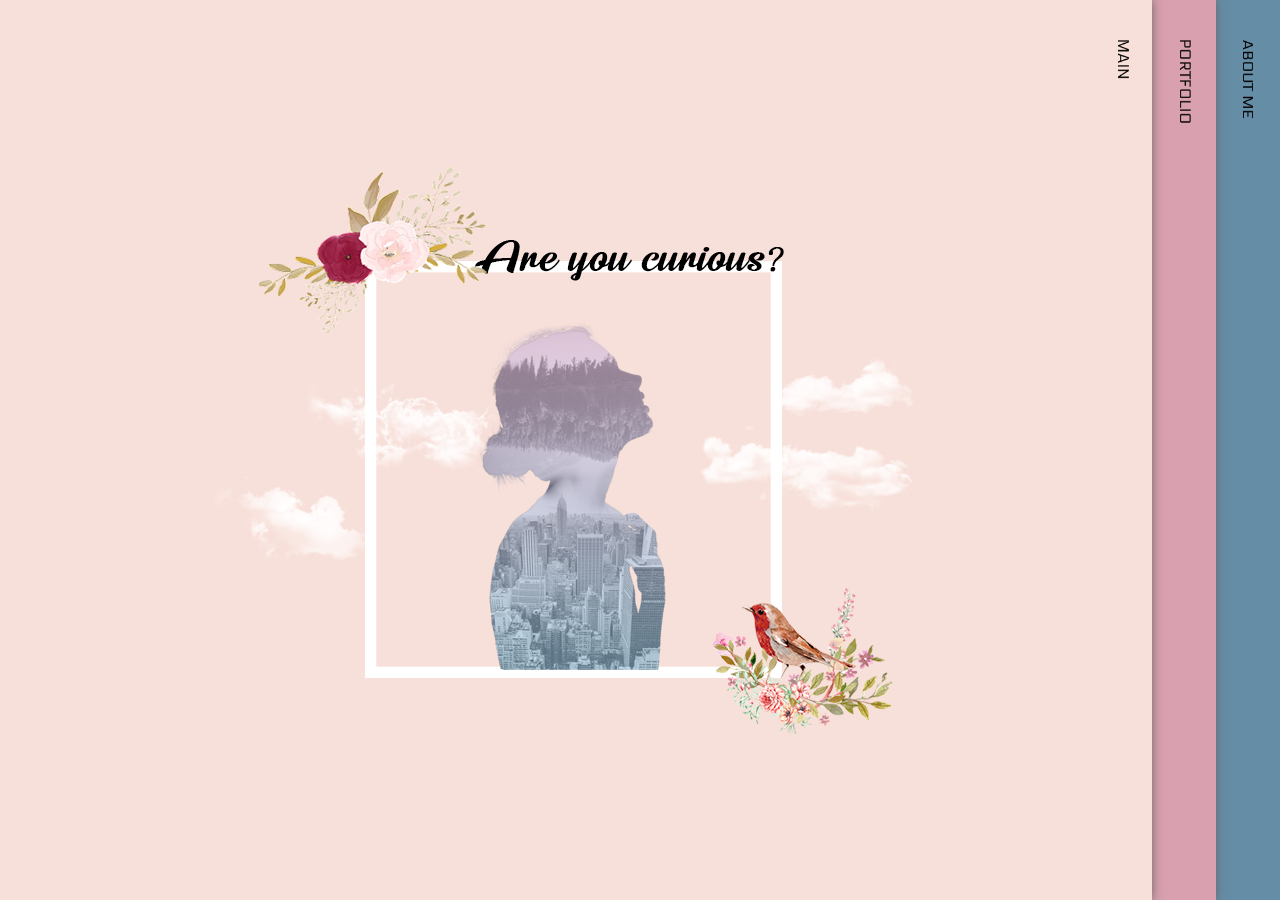
<file: index.html>
<!DOCTYPE html>
<html lang="ko">
	<head>
	<meta http-equiv="X-UA-Compatible" content="IE=Edge">
		<meta charset="UTF-8">
		<title>PORTFOLIO</title>
		<link rel="stylesheet" href="common/reset.css">
		<link rel="stylesheet" href="font.css">	
		<link rel="stylesheet" href="index.css">
		<script src="common/prefixfree.min.js"></script>	
		<script src="common/jquery-3.3.1.min.js"></script>
		<script src="common/jquery.mousewheel.min.js"></script>

	</head>
	<body>
		
		<!-- 전체 페이지 -->
		<div class="wrap">
			

		<!--첫번째 페이지 -->
		<article id="first">
			<h2><img src="images/title1.png" alt="PORTFOLIO title"></h2>
			<img src="images/cloud.png" alt="구름">
		</article>


		<!-- 두번째 페이지 -->
		<article id="second">
			<h2><img src="images/title2.png" alt="PORTFOLIO title"></h2>

		<div class="pfbox">
			<figure class="snip1200">
  <img src="images/ddd.jpg" alt="이미지">
  <figcaption>
    <p>시험인증기관<br>Dt&C<br>WebSite Renewal</p>
    <div class="heading">
      <h3>Project <span>Dt&C</span></h3>
    </div>
  </figcaption>
  <a href="renewalWeb/process.html"></a>
</figure>
			<figure class="snip1200">
  <img src="images/ddd.jpg" alt="이미지">
  <figcaption>
    <p>I say, if your knees aren't green by the end of the day, </p>
    <div class="heading">
      <h3>디티앤씨</h3>
    </div>
  </figcaption>
  <a href="#"></a>
</figure>
			<figure class="snip1200">
  <img src="images/ddd.jpg" alt="이미지">
  <figcaption>
    <p>I say, if your knees aren't green by the end of the day, you ought to seriously re-examine your life.</p>
    <div class="heading">
      <h3>디티앤씨</h3>
    </div>
  </figcaption>
  <a href="#"></a>
</figure>
			<figure class="snip1200">
  <img src="images/ddd.jpg" alt="이미지">
  <figcaption>
    <p>I say, if your knees aren't green by the end of the day, you ought to seriously re-examine your life.</p>
    <div class="heading">
      <h3>디티앤씨</h3>
    </div>
  </figcaption>
  <a href="#"></a>
</figure>
			<figure class="snip1200">
  <img src="images/ddd.jpg" alt="이미지">
  <figcaption>
    <p>I say, if your knees aren't green by the end of the day, you ought to seriously re-examine your life.</p>
    <div class="heading">
      <h3>디티앤씨</h3>
    </div>
  </figcaption>
  <a href="#"></a>
</figure>
			<figure class="snip1200">
  <img src="images/ddd.jpg" alt="이미지">
  <figcaption>
    <p>I say, if your knees aren't green by the end of the day, you ought to seriously re-examine your life.</p>
    <div class="heading">
      <h3>디티앤씨</h3>
    </div>
  </figcaption>
  <a href="#"></a>
</figure>
</div>
		</article>

		<!-- 세번째 페이지  -->
		<article id="third">
			<h2><img src="images/title3.png" alt="ABOUT ME title"></h2>
			
			<div class="about">
				<div class="box">
					<section class="aboutbox">
						<img src="images/about.jpg" alt="프로필1">		
					</section>
					<section class="aboutbox">		
						<img src="images/moment.jpg" alt="프로필2">
					</section>
				</div>
					
				<ul class="btn2">
					<li><img src="images/btn.png" alt="btn"></li>
					<li><img src="images/btn2.png" alt="btn2"></li>
				</ul>
			</div>
		</article>
	</div>
	<script src="index.js"></script>
	</body>
</html>
</file>
<file: font.css>
@charset "utf-8";

/*'Electrolize'*/
@import url('https://fonts.googleapis.com/css?family=Electrolize');
/*'Noto Sans KR', sans-serif;*/
@import url('https://fonts.googleapis.com/css?family=Noto+Sans+KR:300,400,500,700,900&subset=korean');
</file>
<file: index.css>
@charset "utf-8";

html, body{height: 100%;}

/**********첫번째 페이지**********/
/*첫번째 페이지 - 배경*/
body{ font-family: 'Noto Sans KR', sans-serif; background: #000;}
.wrap{ width:100%; height: 100%; }

article{ float:left; position:absolute; height:900px; box-shadow:0 0 10px #666;}
article h2{ width:5%; height:100%; float:right; text-align:center; }
article h2:hover{ cursor: pointer; }


#first{background-color:#f8e0da; background-image:url(images/main.png); background-position: 50% 50%; background-repeat: no-repeat;  z-index:999; width:90%;}
#first>img{ position: absolute; left: 50%; top:50%; transform:translate(-50%,-50%);width: 70%}

/*첫번째 페이지 - 메뉴*/
#first h2 img{ margin-top: 40px; width: 19%;}
#first h2 { background-color: #f8e0da; }


/**********두번째 페이지**********/
#second{ width:95%; background-color:#d9a0af; z-index:99; position: relative;}

/*두번째 페이지 - 메뉴*/
#second h2 img{margin-top:40px; width: 18%;}
#second h2{ background-color: #d9a0af;}

/*포트폴리오*/
#second .pfbox{width:70%; height:50%; font-family:'Noto Sans KR', sans-serif; font-size:20px; position: absolute; left:23%; top:20%; }
#second figure{float: left; text-align: center; margin-right: 8%; width: 23%; }
#second figure:nth-child(3n){margin-right: 0;}
#second figure img{width: 100%;}
#second figure:nth-child(-n+3){margin-bottom: 5%}

/**********세번째 페이지**********/
#third{ width:100%; background-color: #658da6;}

/*세번째 페이지 - 메뉴*/
#third h2 img{ margin-top: 40px; width: 17%;}
#third h2{ background-color: #658da6; }

/*세번째 페이지 - content_1*/
.box {overflow:hidden; margin:5% 5% -5% 12%; height:85%; text-align:center;}
.aboutbox img { max-width:85%; width:100%; position: relative;}

/*세번째 페이지 - 버튼*/
.btn2{position: absolute; bottom: 50%; right: 13%; cursor: pointer;}
.btn2 li:first-child{margin-bottom: 30%;}


/*두번째 페이지 - 박스*/
figure.snip1200 {
  font-family: 'Noto Sans KR', sans-serif; position: relative;
  overflow: hidden; width: 100%;background: #000; color: #ffffff;text-align: center; box-shadow: 0 0 5px rgba(0, 0, 0, 0.15); height: 50%;
  font-size: 16px;
}
figure.snip1200 * {
  -webkit-box-sizing: border-box;
  box-sizing: border-box;
  -webkit-transition: all 0.45s ease-in-out;
  transition: all 0.45s ease-in-out;
}
figure.snip1200 img {
  max-width: 100%;
  height: 100%;
  position: relative;
  opacity: 0.5;
}
figure.snip1200 figcaption {
  position: absolute; top: 45%;left: 7%;right: 7%;bottom: 45%; border:1px solid white; border-width: 1px 1px 0;
}
figure.snip1200 .heading {
  overflow: hidden;
  -webkit-transform: translateY(50%);
  transform: translateY(50%);
  position: absolute;bottom: 0; width: 100%; font-size:20px;
}
figure.snip1200 h3 {
  display: table;
  margin: 0 auto;
  padding: 0 10px;
  position: relative;
  text-align: center;
  width: auto;
  text-transform: uppercase;
  font-weight:;

}

figure.snip1200 h3:before,
figure.snip1200 h3:after {
  position: absolute;
  display: block;
  width: 1000%;
  height: 1px;
  content: '';
  background: white;
  top: 47%;
}
figure.snip1200 h3:before {
  left: -1000%;
}
figure.snip1200 h3:after {
  right: -1000%;
}
figure.snip1200 p {
  top: 50%;
  -webkit-transform: translateY(-50%);
  transform: translateY(-50%);
  position: absolute;
  width: 100%;
  margin: 0;
  opacity: 0;
  line-height: 1.6em;
  font-size: 1em;
  font-weight: 300;
}
figure.snip1200 a {left: 0;right: 0;top: 0;bottom: 0;position: absolute; z-index: 1;}

figure.snip1200:hover img,
figure.snip1200.hover img {
  opacity: 0.25;
  -webkit-transform: scale(1.1);
  transform: scale(1.1);
}
figure.snip1200:hover figcaption,
figure.snip1200.hover figcaption {
  top: 10%;
  bottom: 10%;
}
figure.snip1200:hover p,
figure.snip1200.hover p {
  opacity: 1;
  -webkit-transition-delay: 0.35s;
  transition-delay: 0.35s;
}

figure.snip1200 span{font-weight: 500; font-size: 24px;}
</file>
